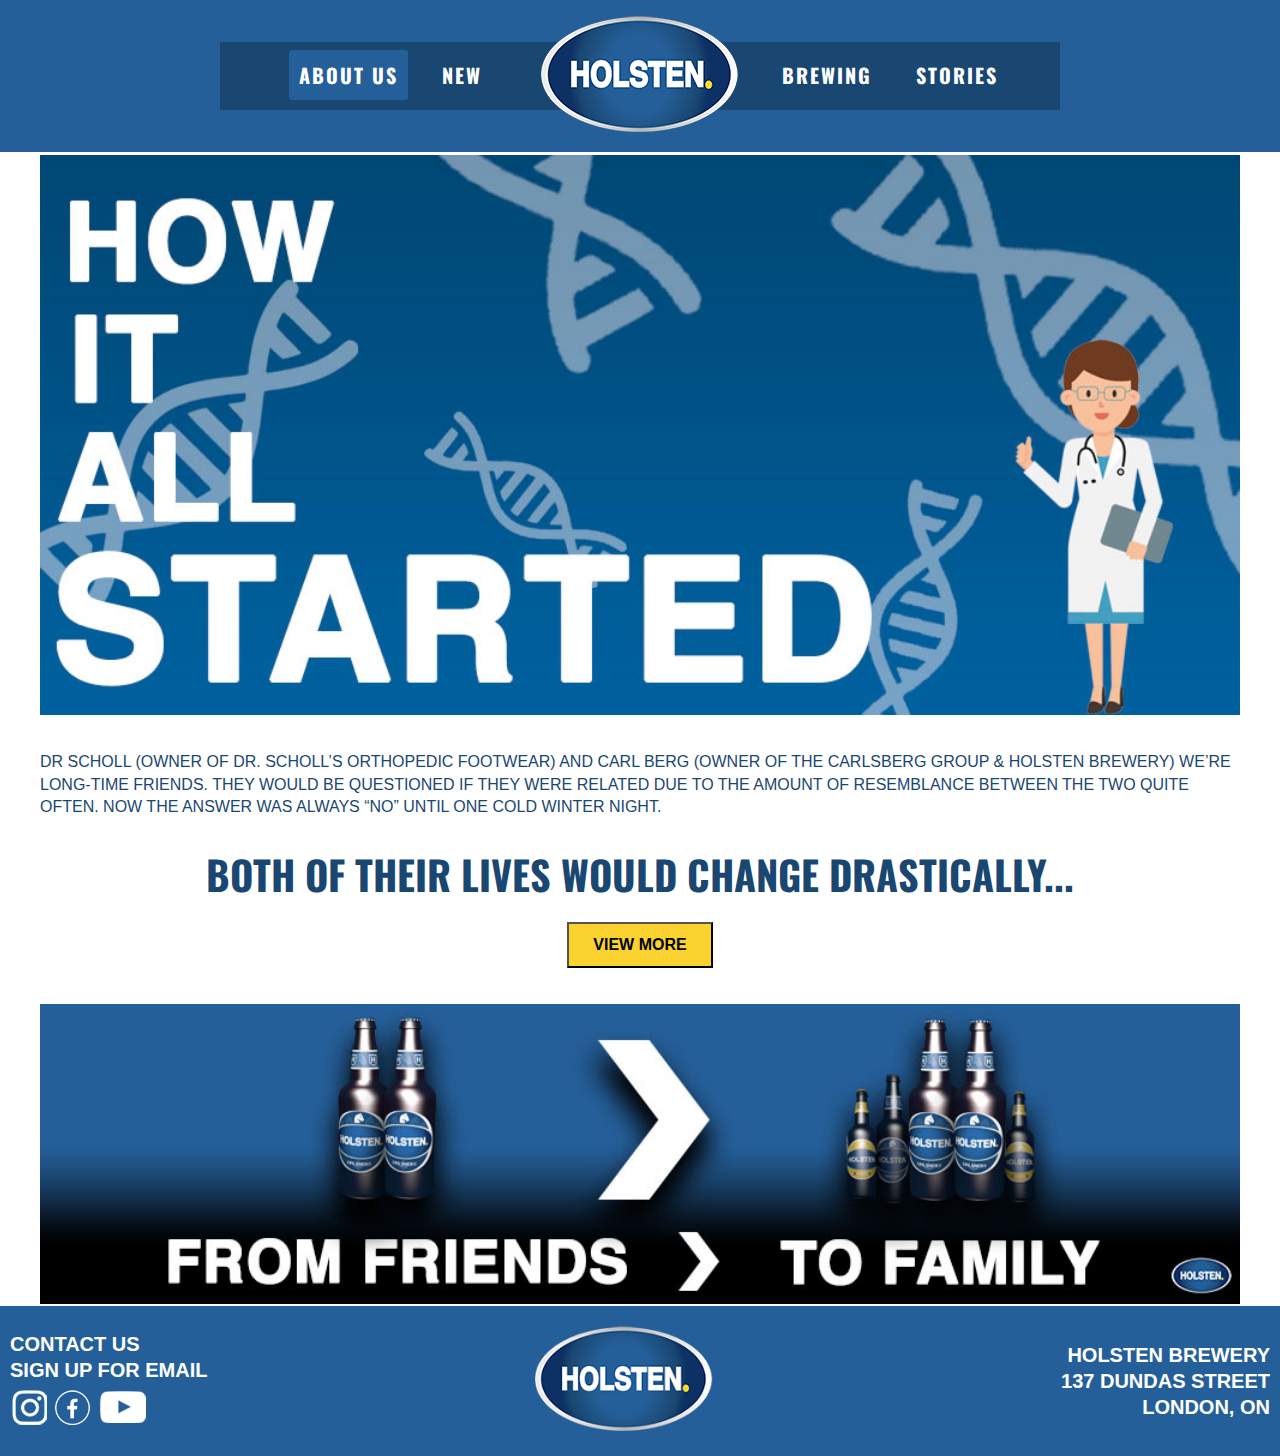
<file: about-us.html>
<!DOCTYPE html>
<html lang="en">
<head>
  <meta charset="UTF-8">
  <meta name="viewport" content="width=device-width, initial-scale=1.0">
  <meta http-equiv="X-UA-Compatible" content="ie=edge">
  <link rel="stylesheet" href="css/reset.css" type="text/css" media="screen">
  <link rel="stylesheet" href="css/main.css" type="text/css" media="screen">
  <title>Holsten - About Us</title>
  <link href="https://fonts.googleapis.com/css2?family=Oswald:wght@200;400;700&display=swap" rel="stylesheet">
</head>
<body>
<div class="container">
<h1 class="hidden">Holsten - About Us</h1>

    <div class="mainNav">
        <h2 class="hidden">Main Nav</h2>

        <div class="leftNav">
            <ul>
                <li><a class="active" href="#">ABOUT US</a></li>
                <li><a href="new-products.html">NEW</a></li>
            </ul>
        </div>

        <div class="logo">
            <a href="index.html"><img src="images/logo.png" alt="Holsten Logo"></a>
        </div>

        <div class="rightNav">
            <ul>
                <li><a href="brewing.html">BREWING</a></li>
                <li><a href="your-stories.html">STORIES</a></li>
            </ul>
        </div>
    </div> <!-- end of mainNav -->

    <section>
        <h3 class="hidden">Hamburger Menu</h3>
        <div class="burger-logo">
            <a href="index.html"><img id="burg-logo" src="images/logo.png" alt="Holsten Logo"></a>
        </div>

        <div id="menu-bar">
            <div id="menu" onclick="onClickMenu()">
                <div id="bar1" class="bar"></div>
                <div id="bar2" class="bar"></div>
                <div id="bar3" class="bar"></div>
            </div>
            <ul class="nav" id="nav">
                <li><a class="active2" href="about-us.html">About Us</a></li>
                <li><a href="new-products.html">New Products</a></li>
                <li><a href="brewing.html">Brewing</a></li>
                <li><a href="your-stories.html">Your Stories</a></li>
            </ul>
        </div>
        <div class="menu-bg" id="menu-bg"></div>

    </section>

    <section>
        <h2 class="hidden">About Us</h2>

        <div class="aboutUsContainer">

            <div class="aboutUsBanners">
                <img src="images/how-it-started.jpg" alt="How It Started">
            </div>

            <div class="aboutUsStory">
                <p>Dr Scholl (owner of Dr. Scholl’s Orthopedic Footwear) and Carl Berg (owner of the Carlsberg Group & Holsten Brewery) we’re long-time friends. They would be questioned if they were related due to the amount of resemblance between the two quite often. Now the answer was always “no” until one cold winter night.</p>
                    <br>
                    <br>
                <p id="hook">both of their lives would change drastically...</p>
            </div> <!-- end of aboutUsStory -->

            <div id="aboutUsStoryExtended">
                <br>
                <p>Dr Scholl was hanging out in his luxury condo in his hometown of London, Ontario when he received a phone call late at night. Now, as many know, no phone calls late at night are normally good news. That being said, Scholl was very hesitant to pick up the phone. Ten minutes go by, and Scholl’s wife claims she has never seen a bigger smile on his face ever, period.</p>
                <br>
                <div class="aboutUsImgContainer">
                    <div class="aboutUsPictures">
                        <img src="images/dr-scholl.jpg" alt="Picture of Dr Scholl">
                        <p class="picture-text">Dr Scholl - 1939</p>
                    </div>
                    <div class="aboutUsPictures">
                        <img src="images/carl-berg.jpg" alt="Picture of Carl Berg">
                        <p class="picture-text">Carl Berg - 1934</p>
                    </div>
                </div>
                <br>
                <p>Scholl instantly picked up his cell phone to call long-time friend, Carl Berg. His wife was still confused as to where all of his sudden excitement had come from. When Carl Berg picked up the phone, Scholl explained he had just received a call from the hospital stating that they were brothers. Both Scholl and Carl Berg grew up under the impression they were adopted, therefore, the news that they had found they’re biological brother was “the best day of my life” said Scholl in an interview shortly after major news outlets finding out.</p>
                <br>
                <br>
                <p>The two long-time friends turned into long-lost brothers. With their new found love for each other, and both of them owning and operating two of the largest companies in the world. They decided to do the impossible, combine the pre-existing branding of Dr Scholl’s and they great taste of the premium Dutch beer Holsten into one. Now that you know the backstory to the newly branded Holsten Brewery, it’s time to sit back, relax, and...</p>
                <br>
                <p id="finish">enjoy yourself one of the world’s most premium beers</p>
            </div> <!-- end of aboutUsStoryExtended -->

            <div>
                <div><button id="viewLess" onclick="ViewMore()" type="button" class="ViewMorebtn">VIEW MORE</button></div>
            </div>

            <div class="aboutUsBanners">
                <img src="images/slogan-ad.jpg" alt="Slogan Ad">
            </div>

         </div> <!-- end of aboutUsContainer -->

    </section>

    <section id="mainFooter">
    <h2 class="hidden">Footer</h2>
        <div id="left-footer">

            <div>
                <p><a href="contact.html">CONTACT US</a></p>
                <p>SIGN UP FOR EMAIL</p>
            </div>

            <div class="footer-image">
                <a href="#"><img src="images/instagram-footer.png" alt="Link To Instgram" id="ig" class="footer-image-space"></a>
                <a href="#"><img src="images/facebook-footer.png" alt="Link To Facebook" id="fb" class="footer-image-space"></a>
                <a href="#"><img src="images/youtube-footer.png" alt="Link To YouTube" id="yt" class="footer-image-space"></a>
            </div>

        </div>

        <div id="footer-logo">
            <img src="images/logo.png" alt="Holsten Logo">
        </div>

        <div id="right-footer">
            <p>HOLSTEN BREWERY</p>
            <p>137 DUNDAS STREET</p>
            <p>LONDON, ON</p>
        </div>

    </section> <!-- end of mainFooter -->


</div> <!-- end of container -->
<script type="text/javascript" src="js/main.js"></script>
</body>
</html>
</file>
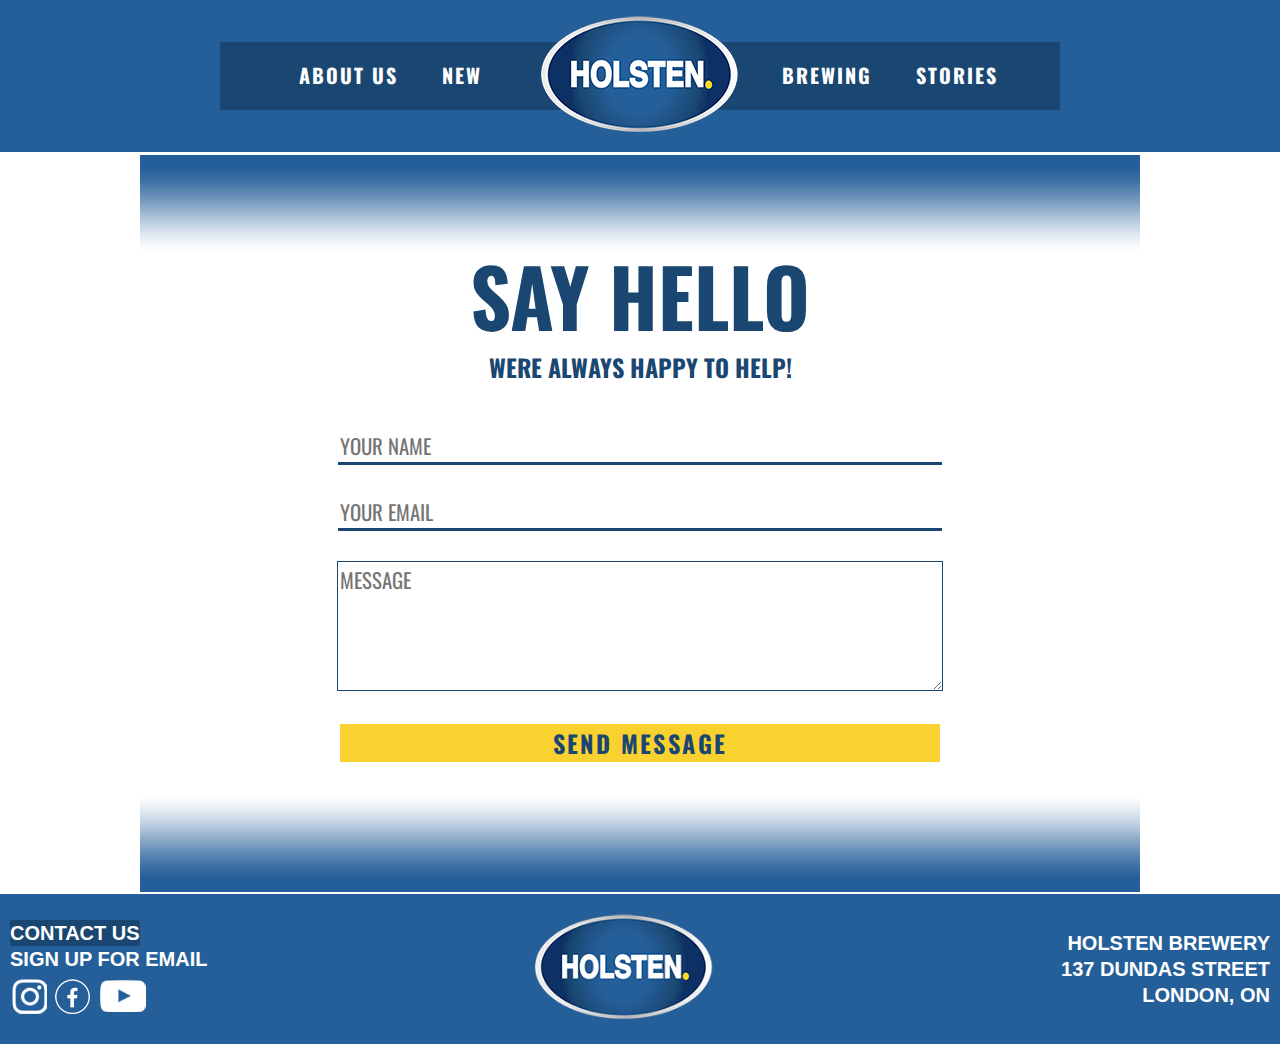
<file: contact.html>
<!DOCTYPE html>
<html lang="en">
<head>
  <meta charset="UTF-8">
  <meta name="viewport" content="width=device-width, initial-scale=1.0">
  <meta http-equiv="X-UA-Compatible" content="ie=edge">
  <link rel="stylesheet" href="css/reset.css" type="text/css" media="screen">
  <link rel="stylesheet" href="css/main.css" type="text/css" media="screen">
  <title>Holsten - Contact</title>
  <link href="https://fonts.googleapis.com/css2?family=Oswald:wght@200;400;700&display=swap" rel="stylesheet">
</head>
<body>
<div class="container">
<h1 class="hidden">Holsten - Contact</h1>

    <div class="mainNav">
        <h2 class="hidden">Main Nav</h2>

        <div class="leftNav">
            <ul>
                <li><a href="about-us.html">ABOUT US</a></li>
                <li><a href="new-products.html">NEW</a></li>
            </ul>
        </div>

        <div class="logo">
            <a href="index.html"><img src="images/logo.png" alt="Holsten Logo"></a>
        </div>

        <div class="rightNav">
            <ul>
                <li><a href="brewing.html">BREWING</a></li>
                <li><a href="your-stories.html">STORIES</a></li>
            </ul>
        </div>
    </div> <!-- end of mainNav -->

    <div class="burger-logo">
        <a href="#"><img id="burg-logo" src="images/logo.png" alt="Holsten Logo"></a>
    </div>

    <section>
    <h2 class="hidden">Hamburger Menu</h2>

        <div id="menu-bar">
            <div id="menu" onclick="onClickMenu()">
                <div id="bar1" class="bar"></div>
                <div id="bar2" class="bar"></div>
                <div id="bar3" class="bar"></div>
            </div>
            <ul class="nav" id="nav">
                <li><a href="about-us.html">About Us</a></li>
                <li><a href="new-products.html">New Products</a></li>
                <li><a href="brewing.html">BREWING</a></li>
                <li><a href="your-stories.html">Your Stories</a></li>
            </ul>
        </div>
        <div class="menu-bg" id="menu-bg"></div> <!-- end of menu-bar -->

    </section>

    <div class="contactContainer">

    <div class="contact-banner">
        <img src="images/contact-top.png" alt="Contact Banner">
    </div>

        <section class="widthContainer">
            <h2 class="hidden">Contact Us</h2>
            <p class="contactHeader">SAY HELLO</p>
            <p id="contactSubheader">Were always happy to help!</p>

            <div class="contact-form">

                <form method="post" id="contact-form">

                    <input type="text" name="name" class="form-control" placeholder="Your Name" required><br>
                    <input type="email" name="email" class="form-control" placeholder="Your Email" required><br>

                    <textarea name="message" class="form-control message" rows="4" placeholder="Message" required></textarea>

                    <input type="submit" class="form-control submit" value="SEND MESSAGE">
                    </form>

            </div>

        </section> <!-- end of widthContainer -->

        <div class="contact-banner">
            <img src="images/contact-bottom.png" alt="Contact Banner">
        </div>

    </div> <!-- end of contactContainer -->

    <section id="mainFooter">
    <h2 class="hidden">Footer</h2>
        <div id="left-footer">

            <div>
                <p><a class="active2" href="contact.html">CONTACT US</a></p>
                <p>SIGN UP FOR EMAIL</p>
            </div>

            <div class="footer-image">
                <a href="#"><img src="images/instagram-footer.png" alt="Link To Instgram" id="ig" class="footer-image-space"></a>
                <a href="#"><img src="images/facebook-footer.png" alt="Link To Facebook" id="fb" class="footer-image-space"></a>
                <a href="#"><img src="images/youtube-footer.png" alt="Link To YouTube" id="yt" class="footer-image-space"></a>
            </div>

        </div>

        <div id="footer-logo">
            <img src="images/logo.png" alt="Holsten Logo">
        </div>

        <div id="right-footer">
            <p>HOLSTEN BREWERY</p>
            <p>137 DUNDAS STREET</p>
            <p>LONDON, ON</p>
        </div>

    </section> <!-- end of mainFooter -->


</div> <!-- end of container -->
<script type="text/javascript" src="js/main.js"></script>
</body>
</html>
</file>
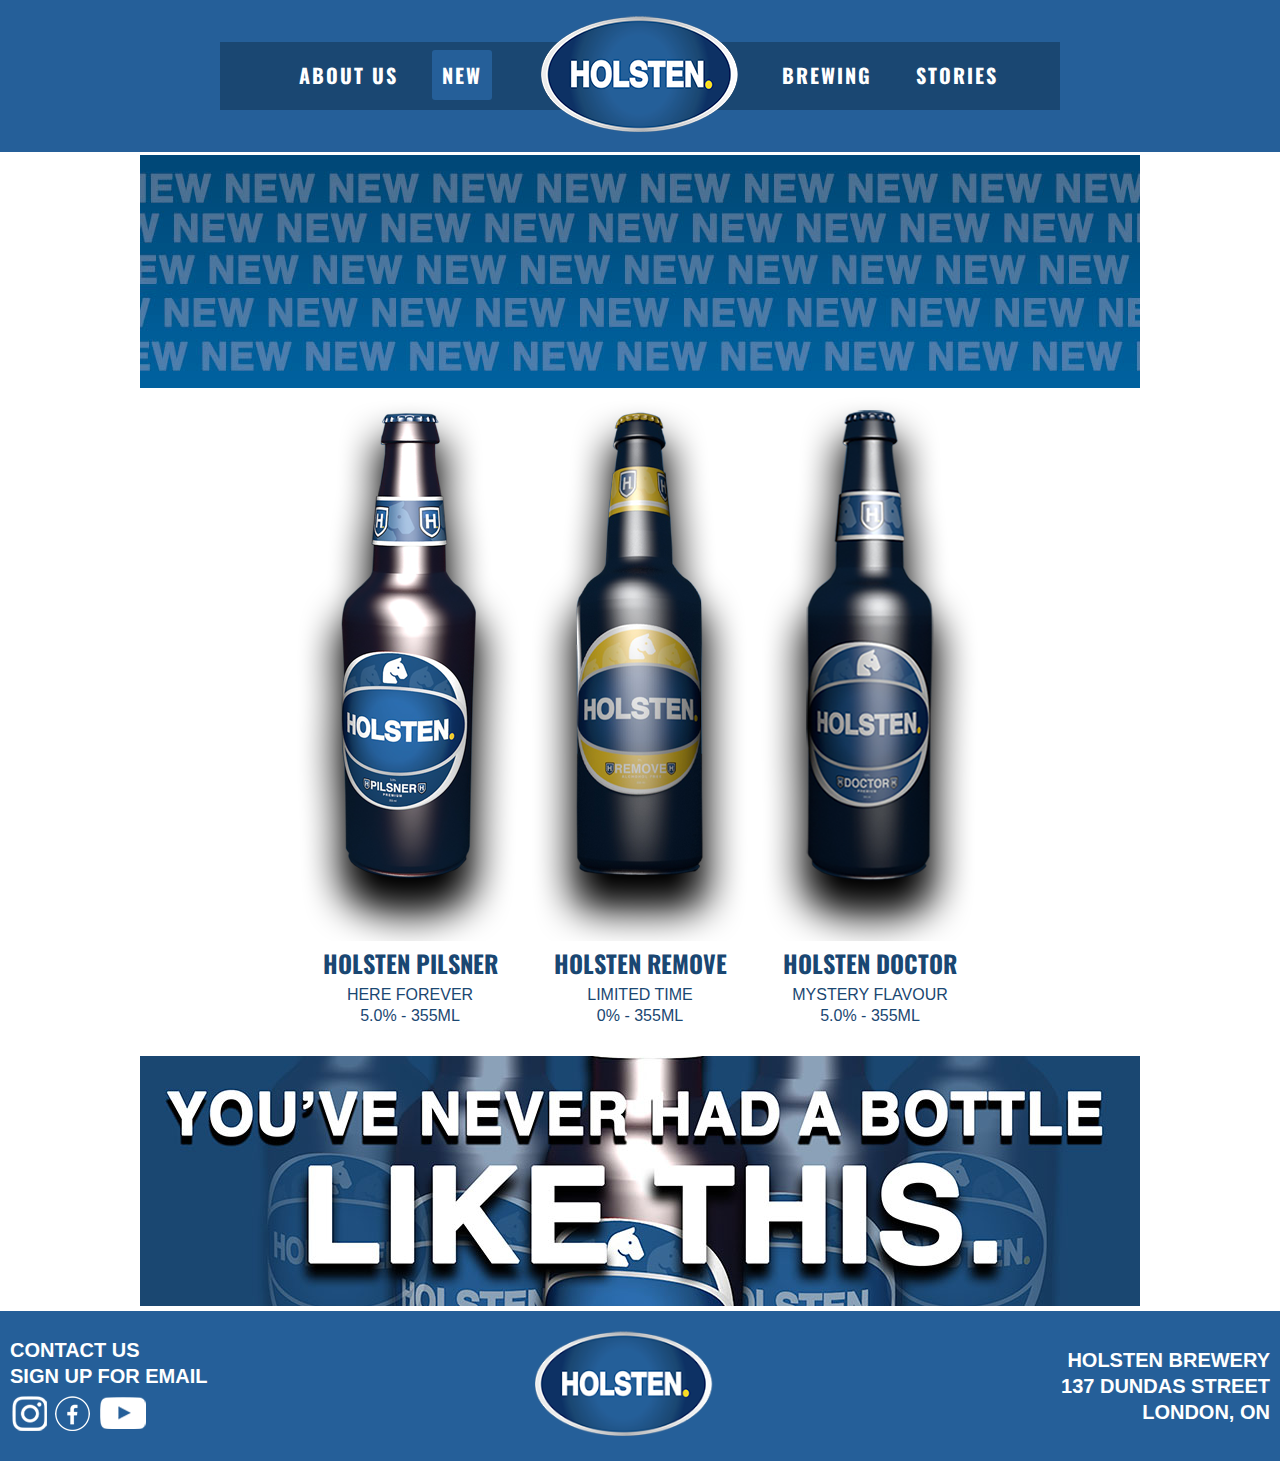
<file: new-products.html>
<!DOCTYPE html>
<html lang="en">
<head>
  <meta charset="UTF-8">
  <meta name="viewport" content="width=device-width, initial-scale=1.0">
  <meta http-equiv="X-UA-Compatible" content="ie=edge">
  <link rel="stylesheet" href="css/reset.css" type="text/css" media="screen">
  <link rel="stylesheet" href="css/main.css" type="text/css" media="screen">
  <title>Holsten - New Products</title>
  <link href="https://fonts.googleapis.com/css2?family=Oswald:wght@200;400;700&display=swap" rel="stylesheet">
</head>
<body>
<div class="container">
<h1 class="hidden">Holsten - New Products</h1>

    <div class="mainNav">
        <h2 class="hidden">Main Nav</h2>

        <div class="leftNav">
            <ul>
                <li><a href="about-us.html">ABOUT US</a></li>
                <li><a class="active" href="#">NEW</a></li>
            </ul>
        </div>

        <div class="logo">
            <a href="index.html"><img src="images/logo.png" alt="Holsten Logo"></a>
        </div>

        <div class="rightNav">
            <ul>
                <li><a href="brewing.html">BREWING</a></li>
                <li><a href="your-stories.html">STORIES</a></li>
            </ul>
        </div>
    </div> <!-- end of mainNav -->

    <section>
    <h2 class="hidden">Hamburger Menu</h2>

        <div class="burger-logo">
            <a href="index.html"><img id="burg-logo" src="images/logo.png" alt="Holsten Logo"></a>
        </div>

        <div id="menu-bar">
            <div id="menu" onclick="onClickMenu()">
                <div id="bar1" class="bar"></div>
                <div id="bar2" class="bar"></div>
                <div id="bar3" class="bar"></div>
            </div>
            <ul class="nav" id="nav">
                <li><a href="about-us.html">About Us</a></li>
                <li><a class="active2" href="new-products.html">New Products</a></li>
                <li><a href="brewing.html">How It's Made</a></li>
                <li><a href="your-stories.html">Your Stories</a></li>
            </ul>
        </div>
        <div class="menu-bg" id="menu-bg"></div> <!-- end of burger menu -->

    </section>

    <div class="newProductsContainer">
        <div class="new-new">
            <img src="images/new-new.jpg" alt="New Products">
        </div>

        <section class="products">
            <h2 class="hidden">New Products</h2>
            <div class="random">
                <div>
                    <div id="pilsner"></div>
                    <p class="product-title">Holsten Pilsner</p>
                    <p>Here Forever</p>
                    <p>5.0% - 355ml</p>
                </div>

                <div>
                    <div id="remove"></div>
                    <p class="product-title">Holsten Remove</p>
                    <p>Limited Time</p>
                    <p>0% - 355ml</p>
                </div>

                <div>
                    <div id="doctor"></div>
                    <p class="product-title">Holsten Doctor</p>
                    <p>Mystery Flavour</p>
                    <p>5.0% - 355ml</p>
                </div>

            </div>
        </section>

        <div class="new-new">
            <img id="bottle-ad-space" src="images/bottle-like-this.jpg" alt="Bottle Advertisement">
        </div>
    </div>

    <section id="mainFooter">
    <h2 class="hidden">Footer</h2>
        <div id="left-footer">

            <div>
                <p><a href="contact.html">CONTACT US</a></p>
                <p>SIGN UP FOR EMAIL</p>
            </div>

            <div class="footer-image">
                <a href="#"><img src="images/instagram-footer.png" alt="Link To Instgram" id="ig" class="footer-image-space"></a>
                <a href="#"><img src="images/facebook-footer.png" alt="Link To Facebook" id="fb" class="footer-image-space"></a>
                <a href="#"><img src="images/youtube-footer.png" alt="Link To YouTube" id="yt" class="footer-image-space"></a>
            </div>

        </div>

        <div id="footer-logo">
            <img src="images/logo.png" alt="Holsten Logo">
        </div>

        <div id="right-footer">
            <p>HOLSTEN BREWERY</p>
            <p>137 DUNDAS STREET</p>
            <p>LONDON, ON</p>
        </div>

    </section> <!-- end of mainFooter -->


</div> <!-- end of container -->
<script type="text/javascript" src="js/main.js"></script>
</body>
</html>
</file>
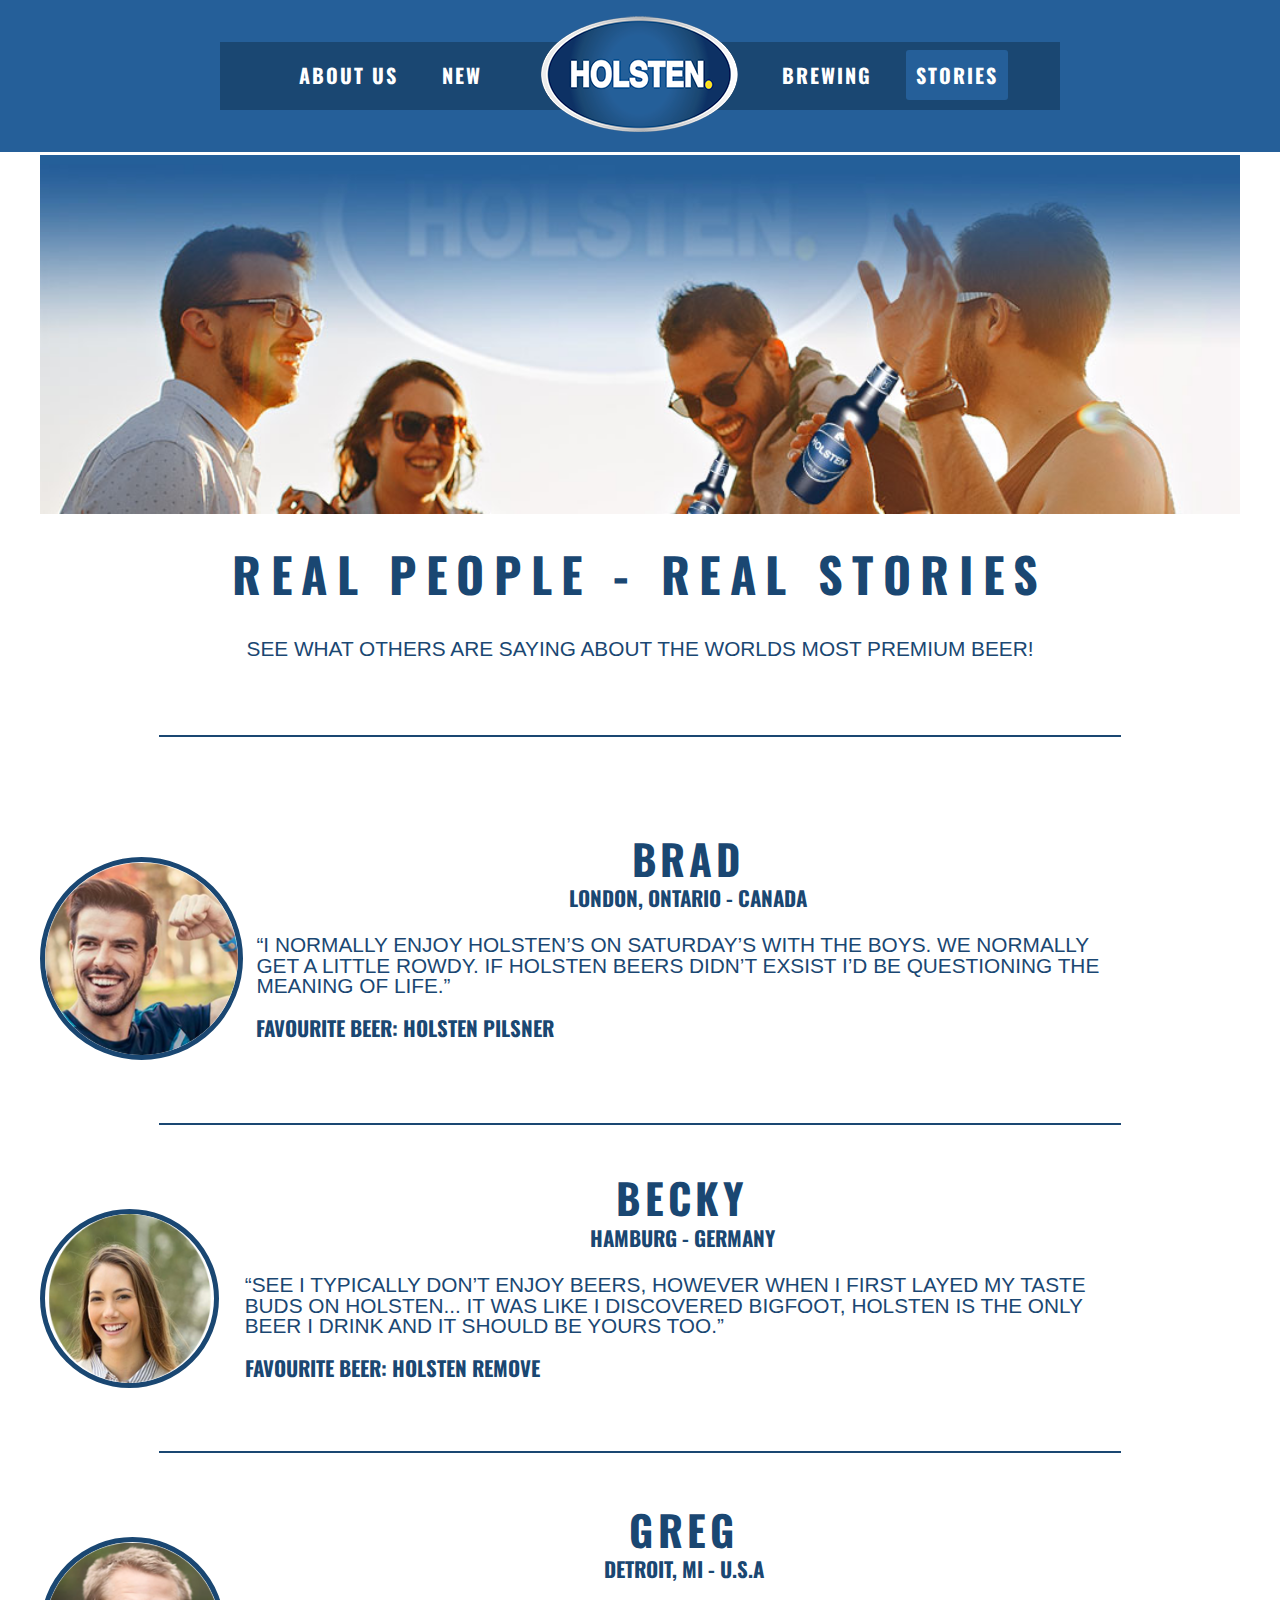
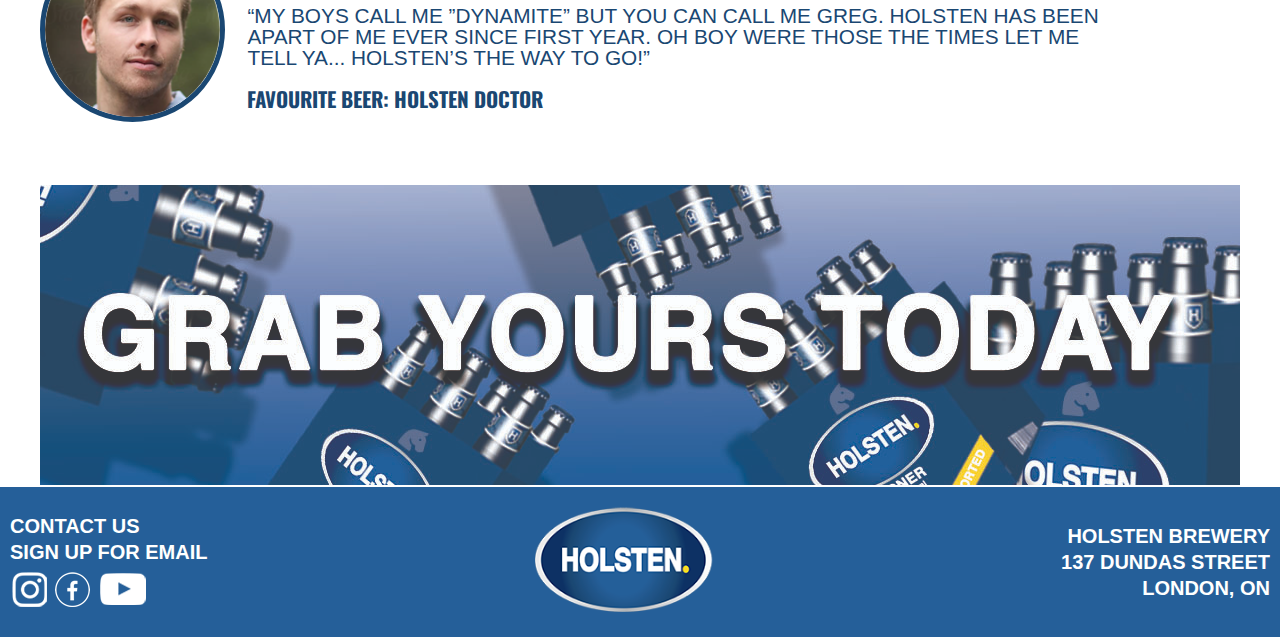
<file: your-stories.html>
<!DOCTYPE html>
<html lang="en">
<head>
  <meta charset="UTF-8">
  <meta name="viewport" content="width=device-width, initial-scale=1.0">
  <meta http-equiv="X-UA-Compatible" content="ie=edge">
  <link rel="stylesheet" href="css/reset.css" type="text/css" media="screen">
  <link rel="stylesheet" href="css/main.css" type="text/css" media="screen">
  <title>Holsten - Stories</title>
  <link href="https://fonts.googleapis.com/css2?family=Oswald:wght@200;400;700&display=swap" rel="stylesheet">
</head>
<body>
<div class="container">
<h1 class="hidden">Holsten - Stories</h1>

    <div class="mainNav">
        <h2 class="hidden">Main Nav</h2>

        <div class="leftNav">
            <ul>
                <li><a href="about-us.html">ABOUT US</a></li>
                <li><a href="new-products.html">NEW</a></li>
            </ul>
        </div>

        <div class="logo">
            <a href="index.html"><img src="images/logo.png" alt="Holsten Logo"></a>
        </div>

        <div class="rightNav">
            <ul>
                <li><a href="brewing.html">BREWING</a></li>
                <li><a class="active" href="your-stories.html">STORIES</a></li>
            </ul>
        </div>
    </div> <!-- end of mainNav -->

    <section>
    <h2 class="hidden">Hamburger Menu</h2>

        <div class="burger-logo">
            <a href="#"><img id="burg-logo" src="images/logo.png" alt="Holsten Logo"></a>
        </div>

        <div id="menu-bar">
            <div id="menu" onclick="onClickMenu()">
                <div id="bar1" class="bar"></div>
                <div id="bar2" class="bar"></div>
                <div id="bar3" class="bar"></div>
            </div>
            <ul class="nav" id="nav">
                <li><a href="about-us.html">About Us</a></li>
                <li><a href="new-products.html">New Products</a></li>
                <li><a href="brewing.html">BREWING</a></li>
                <li><a class="active2" href="your-stories.html">Your Stories</a></li>
            </ul>
        </div>
        <div class="menu-bg" id="menu-bg"></div>

    </section>

    <section>
    <h2 class="hidden">Testimonials</h2>

        <div class="storiesContainer">

            <div class="friendsBanners">
                <img src="images/friends-banner.jpg" alt="Friends enjoying Holsten">
            </div>

            <div>
                <p class="storiesTitle">Real people - real stories</p>
                <p class="storiesSubtitle">See what others are saying about the worlds most premium beer!</p>
            </div>

            <hr class="storiesHR" id="topHR">

            <section>
            <h2 class="hidden">Brad</h2>

                <div class="testimonials">
                    <div>
                        <img src="images/brad.png" alt="Picture of Brad">
                    </div>
                    <div class="testimonial-text">
                        <div class="testimonial-text-title">
                            <p class="testimonial-name">Brad</p>
                            <p>London, Ontario - Canada</p>
                        </div>
                        <div>
                            <p>“I normally enjoy Holsten’s on Saturday’s with the boys. We normally get a little rowdy. If Holsten Beers didn’t exsist I’d be questioning the meaning of life.”</p>
                            <br>
                            <p class="fav-beer">Favourite Beer: Holsten Pilsner</p>
                        </div>
                    </div>
                </div>

            </section>  <!-- end of Brad -->

            <hr class="storiesHR">

            <section>
            <h2 class="hidden">Becky</h2>    

                <div class="testimonials">
                    <div>
                        <img src="images/becky.png" alt="Picture of Beckys">
                    </div>
                    <div class="testimonial-text">
                        <div class="testimonial-text-title">
                            <p class="testimonial-name">Becky</p>
                            <p>Hamburg - Germany</p>
                        </div>
                        <div>
                            <p>“See I typically don’t enjoy beers, however when I first layed my taste buds on Holsten... It was like I discovered BigFoot, Holsten is the only beer I drink and it should be yours too.”</p>
                            <br>
                            <p class="fav-beer">Favourite Beer: Holsten Remove</p>
                        </div>
                    </div>
                </div>

            </section>

            <hr class="storiesHR">

            <section>
            <h2 class="hidden">Greg</h2>

                <div class="testimonials">
                    <div>
                        <img src="images/greg.png" alt="Picture of Greg">
                    </div>
                    <div class="testimonial-text">
                        <div class="testimonial-text-title">
                            <p class="testimonial-name">Greg</p>
                            <p>Detroit, MI - U.S.A</p>
                        </div>
                        <div>
                            <p>“My boys call me ”Dynamite” but you can call me Greg. Holsten has been apart of me ever since first year. Oh boy were those the times let me tell ya... Holsten’s the way to go!”</p>
                            <br>
                            <p class="fav-beer">Favourite Beer: Holsten Doctor</p>
                        </div>
                    </div>
                </div>

            </section>

            <div class="friendsBanners">
                <img src="images/grab-yours.jpg" id="grabYours" alt="Grab Your Beers Today Graphic">
            </div>

        </div> <!-- end of storiesContainer -->

    </section>

    <section id="mainFooter">
    <h2 class="hidden">Footer</h2>
        <div id="left-footer">

            <div>
                <p><a href="contact.html">CONTACT US</a></p>
                <p>SIGN UP FOR EMAIL</p>
            </div>

            <div class="footer-image">
                <a href="#"><img src="images/instagram-footer.png" alt="Link To Instgram" id="ig" class="footer-image-space"></a>
                <a href="#"><img src="images/facebook-footer.png" alt="Link To Facebook" id="fb" class="footer-image-space"></a>
                <a href="#"><img src="images/youtube-footer.png" alt="Link To YouTube" id="yt" class="footer-image-space"></a>
            </div>

        </div>

        <div id="footer-logo">
            <img src="images/logo.png" alt="Holsten Logo">
        </div>

        <div id="right-footer">
            <p>HOLSTEN BREWERY</p>
            <p>137 DUNDAS STREET</p>
            <p>LONDON, ON</p>
        </div>

    </section> <!-- end of mainFooter -->


</div> <!-- end of container -->
<script type="text/javascript" src="js/main.js"></script>
</body>
</html>
</file>
<file: css/main.css>
@charset "UTF-8";
/* CSS Document*/

.container {
    width: 100%;
    margin: 0 auto;
    display: flex;
    flex-wrap: wrap;
    justify-content: center;
    background-color: #fff;
    flex-direction: column;
}

.hidden {
    display: none;
}

/* Header Elements Start */


.mainNav {
    margin: 0 auto;
    display: flex;
    flex-wrap: wrap;
    flex-direction: row;
    align-items: center;
    background-color: #255f99;
    width: 100%;
    justify-content: center;
    margin-bottom: 3px;
}

.logo {
    display: flex;
    width: 200px;
    height: 152px;
    justify-content: center;
    align-items: center;
    z-index: 10;
}

.logo:hover {
    cursor: pointer;
    opacity: 60%;
}

.leftNav {
    display: flex;
    width: 360px;
    height: 68.17px;
    background-color: #1a4772;
    justify-content: center;
    align-items: center;
    margin-right: -40px;
}

.rightNav {
    display: flex;
    width: 360px;
    height: 68.17px;
    background-color: #1a4772;
    justify-content: center;
    align-items: center;
    margin-left: -40px;
}

.active {
    background-color: #255f99;
    border-radius: 3px;
}

.mainNav ul li a {
    color: white;
    font-family: 'Oswald', sans-serif;
    font-weight: 700;
    letter-spacing: .1em;
    font-size: 20px;
    text-decoration: none;
    padding: 10px;
}

.mainNav ul li a:hover {
    background-color: #255f99;
    border-radius: 3px;
}

.rightNav ul li {
    display: inline-block;
    margin-left: 20px;
}

.leftNav ul li {
    display: inline-block;
    margin-right: 20px;
}

/* Hamburger Menu Start */

.burger-logo {
    display: none;
}

#burg-logo {
    width: 70%;
}

#burg-logo:hover {
    cursor: pointer;
    opacity: 60%;
}

#menu{
	width: 35px;
	height: 30px;
	margin: 47px 0 20px 20px;
	cursor: pointer;
}
.bar{
	height: 5px;
	width: 100%;
	background-color: #fff;
	display: block;
	border-radius: 5px;
	transition: 0.3s ease;
}
#bar1{
	transform: translateY(-4px);
}
#bar3{
	transform: translateY(4px);
}
.nav li a{
	color: #fff;
    font-family: 'Oswald', sans-serif;
    font-weight: bold;
    text-transform: uppercase;
	text-decoration: none;
    padding: 7px 13px;
}
.nav li a:hover{
	font-weight: bold;
    color: #fff;
    background-color: #1a4772;
    border-radius: 3px;
}
.nav li{
	list-style: none;
	padding: 16px 0;
}
.nav{
	padding: 0;
	margin: 0 20px;
	transition: 0.3s ease;
	display: none;
}
.menu-bg, #menu-bar{
	top: 0;
	left: 0;
	position: absolute;
}
.menu-bg{
	z-index: 5;
	width: 0;
	height: 0;
	margin: 30px 0 20px 20px;
	background: #255f99;
	border-radius: 50%;
	transition: 0.3s ease;
}
#menu-bar{
	z-index: 2;
    display: none;
}
.change-bg{
	width: 550px;
	height: 540px;
	transform: translate(-60%,-30%);
}
.change .bar{
	background-color: white;
}
.change #bar1{
	transform: translateY(4px) rotateZ(-45deg);
}
.change #bar3{
	transform: translateY(-6px) rotate(45deg);
}
.change #bar2{
	opacity: 0;
}
.change{
	display: block;
}

.active2 {
    background-color: #1a4772;
    border-radius: 3px;
}

/* Header Elements Close */

/* Footer Elements Start */

#mainFooter {
    width: 100%;
    height: 150px;
    background-color: #255f99;
    margin-top: 2px;
    display: flex;
    align-items: center;
    align-content: center;
    text-align: left;
    justify-content: space-between;
}

#mainFooter p {
    font-family: Helvetica, sans-serif;
    font-size: 20px;
    font-weight: bold;
    line-height: 1.3em;
    text-decoration: none;
}

#mainFooter p a {
    text-decoration: none;
    color: white;
}

#mainFooter p a:hover {
    text-shadow: 5px 5px 5px #666;
    cursor: pointer;
    opacity: 60%;
}

#left-footer p {
    display: flex;
    justify-content: flex-start;
    margin-left: 10px;
    color: white;
}

.footer-image {
    margin-left: 10px;
    margin-top: 5px;
}

.footer-image-space {
    padding: 2px;
}

.footer-image-space:hover {
    box-shadow: 5px 5px 5px #666;
    cursor: pointer;
    opacity: 60%;
}

#ig {
    width: 35px;
    height: 35px;
}

#fb {
    width: 35px;
    height: 35px;
}

#yt {
    width: 50px;
    height: 35px;
}

#right-footer {
    display: flex;
    justify-content: flex-start;
    display: inline-block;
    margin-right: 10px;
    text-align: right;
}

#right-footer p {
    color: white;
}

#footer-logo img {
    width: 90%;
    text-align: center;
}

#footer-logo img:hover {
    opacity: 60%;
    cursor: pointer;
}
/* Footer Elements Close */

/* Index Page Elements Start  */

.index-ad {
    display: flex;
    flex-direction: row;
    margin: 0 auto;
    width: 100%;
    max-width: 1200px;
    margin-bottom: .2%;
}

.index-ad video {
    width: 100%;
    z-index: 1;
}

.about-us {
    width: 100%;
    max-width: 1200px;
    margin: 0 auto;
}

.about-us img {
    width: 100%;
    z-index: 1;
}

.about-us img:hover {
    opacity: 90%;
    cursor: pointer;
}

.new-products {
    position: relative;
    width: 100%;
    max-width: 1200px;
    margin: 0 auto;
}

.new-products img {
    width: 100%;
    z-index: 2;
}

.new-products img:hover {
    opacity: 90%;
    cursor: pointer;
}

.how-its-made {
    position: relative;
    width: 100%;
    max-width: 1200px;
    margin: 0 auto;
}

.how-its-made img {
    width: 100%;
    z-index: 3;
}

.how-its-made img:hover {
    opacity: 90%;
    cursor: pointer;
}

.your-stories {
    position: relative;
    width: 100%;
    max-width: 1200px;
    margin: 0 auto;
}


.your-stories img {
    width: 100%;
    z-index: 4;
}

.your-stories img:hover {
    opacity: 90%;
    cursor: pointer;
}


/* End of Index Page Elements */

/* Start of New Products Elements */

.newProductsContainer {
    max-width: 1200px;
    margin: 0 auto;
}

.new-new {
    position: relative;
    width: 100%;
    margin: 0 auto;
}

.new-new img {
    width: 100%;
    z-index: 1;
}

.products {
    display: flex;
    flex-direction: column;
    margin: 0 auto;
    align-items: center;
    justify-content: center;
    width: 100%;
}

.random {
    display: flex;
    flex-direction: row;
    font-family: Helvetica, sans-serif;
    margin: 0 auto;
    line-height: 1.3em;
    color: #1a4772;
    text-transform: uppercase;
    text-align: center;
}

.random img {
    width: 100%;
    z-index: 1;
}

.product-title {
    font-weight: bold;
    margin-top: 5%;
    margin-bottom: 5%;
    font-size: 1.5em;
    font-family: 'Oswald', sans-serif;
    text-transform: uppercase;
}

.products div {
    flex-wrap: wrap;
    margin: 0 auto;
}

#bottle-ad-space {
    margin-top: 3%;
}

#doctor {
    display: flex;
    flex-wrap: wrap;
    background-image: url('../images/holsten-doctor.png');
    background-position: center;
    background-repeat: no-repeat;
    height: 550px;
    width: 230px;
}

#doctor:hover {
    background-image: url('../images/holsten-doctor.gif');
}

#pilsner {
    display: flex;
    flex-wrap: wrap;
    background-image: url('../images/holsten-pilsner.png');
    background-position: center;
    background-repeat: no-repeat;
    height: 550px;
    width: 230px;
}

#pilsner:hover {
    background-image: url('../images/holsten-pilsner.gif');
}

#remove {
    display: flex;
    flex-wrap: wrap;
    background-image: url('../images/holsten-remove.png');
    background-position: center;
    background-repeat: no-repeat;
    height: 550px;
    width: 230px;
}

#remove:hover {
    background-image: url('../images/holsten-remove.gif');
}

/* End of New Products Elements */

/* Start of About Us Elements */

.aboutUsContainer {
    max-width: 1200px;
    margin: 0 auto;
}

.aboutUsBanners {
    display: flex;
    flex-direction: row;
    margin: 0 auto;
}

.aboutUsBanners img {
    width: 100%;
    z-index: 1;
}

.aboutUsStory {
    margin-top: 3%;
    text-transform: uppercase;
    font-family: Helvetica, sans-serif;
    color: #1a4772;
    line-height: 1.4em;
}

#aboutUsStoryExtended {
    display: none;
    text-transform: uppercase;
    font-family: Helvetica, sans-serif;
    color: #1a4772;
    line-height: 1.4em;
}

#aboutUsStoryExtended img {
    display: flex;
    text-align: center;
    margin: 0 auto;
    justify-content: center;
    border: 5px solid #fad22f;
    border-radius: 4px;
    max-width: 500px;
    height: auto;
    filter: grayscale(100%);
}

.ViewMorebtn {
    display: flex;
    margin: 0 auto;
    background-color: #fad22f;
    padding: 1% 2% 1% 2%;
    text-align: center;
    font-size: 100%;
    font-weight: bold;
    margin-top: 3%;
    margin-bottom: 3%;
}

.ViewMorebtn:hover {
    cursor: pointer;
    opacity: 70%;
}

#hook {
    text-align: center;
    font-size: 2.5em;
    font-weight: bold;
    margin-bottom: 2%;
    font-family: 'Oswald', sans-serif;
}

.picture-text {
    text-align: center;
    font-size: 1em;
    font-weight: bold;
    margin: 1%;
}

.aboutUsImgContainer {
    display: flex;
    flex-direction: row;
    margin: 0 auto;
    align-items: center;
    justify-content: center;
    width: 100%;
}

.aboutUsPictures {
    margin-left: 3%;
    margin-right: 3%;
}

.aboutUsPictures img {
    width: 100%;
    z-index: 1;
}

#finish {
    text-align: center;
    font-size: 2em;
    line-height: 1.3em;
    font-weight: bold;
    margin-bottom: 2%;
    font-family: 'Oswald', sans-serif;
}

/* End of About Us Elements */

/* Start Of Brewing Elements */

.brewingContainer {
    max-width: 1200px;
    margin: 0 auto;
}

.brewingBanners {
    display: flex;
    flex-direction: row;
    margin: 0 auto;
}

.brewingBanners img {
    width: 100%;
    z-index: 1;
}

.brewingBanners video {
    width: 100%;
    z-index: 1;
}

.craftingPerfection {
    margin-top: 3%;
    text-transform: uppercase;
    font-family: Helvetica, sans-serif;
    color: #1a4772;
    line-height: 1.4em;
    text-align: center;
}

.craftingPerfection p {
    margin-left: 15%;
    margin-right: 15%;
}

.brewingTitle {
    margin-bottom: 2%;
    font-weight: bold;
    font-size: 2em;
    letter-spacing: .2em;
    font-family: 'Oswald', sans-serif;
    color: #1a4772;
    text-align: center;
    text-transform: uppercase;
}

.brewingHR {
    color: #1a4772;
    width: 70%;
    margin-top: 4%;
    margin-bottom: 4%;
    border: 1px solid #1a4772;
}

#craftingFinish {
    font-weight: bold;
    font-size: 1.3em;
    font-family: 'Oswald', sans-serif;
}

.caption {
    position: absolute;
    top: 50%;
    left: 50%;
    transform: translate( -50%, -50% );
    text-align: center;
    color: white;
    font-weight: bold;
}

.process {
    display: flex;
    width: 100%;
    flex-wrap: wrap;
    justify-content: center;
}

.imageContainer {
    position: relative;
    width: 25%;
    margin-top: 3%;
    margin-left: 5%;
    margin-right: 5%;
    margin-bottom: 3%;
    border: 8px solid #1a4772;
}

.processImage {
    display: inline;
    width: 100%;
    height: auto;
}

.overlay {
    position: absolute;
    bottom: 0;
    left: 0;
    right: 0;
    background-color: #1a4772;
    overflow: hidden;
    width: 100%;
    height: 0;
    transition: .5s ease;
}

.imageContainer:hover .overlay {
  height: 100%;
}

.text {
  white-space: nowrap;
  color: white;
  font-size: 20px;
  position: absolute;
  overflow: hidden;
  top: 50%;
  left: 50%;
  transform: translate(-50%, -50%);
  -ms-transform: translate(-50%, -50%);
  font-family: 'Oswald', sans-serif;
  text-align: center;
}

.text-title {
    font-family: 'Oswald', sans-serif;
    font-size: 1.5em;
    font-weight: bold;
    letter-spacing: .1em;
    text-transform: uppercase;
}

.text-subtitle {
    font-family: 'Oswald', sans-serif;
    font-size: .9em;
    margin-top: 3%;
}


/* End of Brewing Elements */

/* Start of your-stories Elements */

.storiesContainer {
    max-width: 1200px;
    margin: 0 auto;
}

.friendsBanners {
    display: flex;
    flex-direction: row;
    margin: 0 auto;
}

.friendsBanners img {
    width: 100%;
    z-index: 1;
}

.testimonials {
    display: flex;
    flex-direction: row;
    margin-top: 3%;
    align-items: center;
}

.testimonials img {
    width: 200%;
    height: auto;
    border: 5px solid #1a4772;
    border-radius: 150px;
    margin-right: 15%;
}

.testimonial-text {
    display: flex;
    flex-direction: column;
    text-transform: uppercase;
    font-family: Helvetica, sans-serif;
    color: #1a4772;
    margin-left: 10%;
    margin-right: 10%;
    font-size: 1.3em;
}

.testimonial-text-title {
    font-family: 'Oswald', sans-serif;
    font-weight: bold;
    color: #1a4772;
    text-align: center;
    text-transform: uppercase;
    margin-top: -5%;
    margin-bottom: 3%;
}

.testimonial-name {
    font-size: 2em;
    letter-spacing: .1em;
    margin-bottom: 1%;
}

.storiesHR {
    border: 1px solid #1a4772;
    width: 80%;
    margin-top: 5%;
    margin-bottom: 7%;
}

.storiesTitle {
    margin-bottom: 2%;
    font-weight: bold;
    font-size: 3em;
    letter-spacing: .2em;
    font-family: 'Oswald', sans-serif;
    color: #1a4772;
    text-align: center;
    text-transform: uppercase;
    margin-top: 3%;
}

.storiesSubtitle {
    margin-top: 3%;
    margin-bottom: 6%;
    text-transform: uppercase;
    font-family: Helvetica, sans-serif;
    color: #1a4772;
    line-height: 1.4em;
    text-align: center;
    font-size: 1.3em;
}

.fav-beer {
    font-family: 'Oswald', sans-serif;
    font-weight: bold;
    color: #1a4772;
    text-transform: uppercase;
}

#topHR {
    margin-bottom: 10%;
}

#grabYours {
    margin-top: 5%;
}

/* End of your-stories Elements */

/* Start of Contact Elements */

.contactContainer {
    max-width: 1200px;
    margin: 0 auto;
    display: flex;
    flex-direction: column;
}

.widthContainer {
    width: 100%;
    display: flex;
    flex-direction: column;
}

.contactHeader {
    font-size: 5em;
    font-family: 'Oswald', sans-serif;
    font-weight: bold;
    color: #1a4772;
    text-transform: uppercase;
    text-align: center;
}

#contactSubheader {
    font-size: 1.5em;
    font-family: 'Oswald', sans-serif;
    font-weight: bold;
    margin-top: 2%;
    color: #1a4772;
    text-transform: uppercase;
    text-align: center;
}

form {
    margin-top: 5%;
    text-align: center;
    justify-content: center;
}

.form-control {
    width: 60%;
    font-family: 'Oswald', sans-serif;
    text-transform: uppercase;
    font-size: 1.3em;
    margin-bottom: 3%;
    border: none;
    border-bottom: 3px solid #1a4772;
}

.submit {
    background-color: #fad22f;
    color: #1a4772;
    font-size: 1.5em;
    letter-spacing: .1em;
    border-bottom: none;
    font-weight: bold;
}

.submit:hover {
    background-color: #1a4772;
    color: #fad22f;
    cursor: pointer;
}

.message {
    border: 1px solid #1a4772;
}

.contact-banner {
    display: flex;
    flex-direction: column;
    margin: 0 auto;
}

.contact-banner img {
    width: 100%;
}

/* End of Contact Elements */

/* Start Of Responsive Website */

@media screen and (max-width: 1200px) {

    #aboutUsStoryExtended {
        display: none;
        text-transform: uppercase;
        font-family: Helvetica, sans-serif;
        color: #1a4772;
        line-height: 1.4em;
        margin-left: 4%;
        margin-right: 4%;
    }

    .aboutUsStory {
        margin-top: 3%;
        margin-left: 4%;
        margin-right: 4%;
        text-transform: uppercase;
        font-family: Helvetica, sans-serif;
        color: #1a4772;
        line-height: 1.4em;
    }

    #hook {
        text-align: center;
        font-size: 2em;
        font-weight: bold;
        margin-bottom: 2%;
    }

}

@media screen and (max-width: 960px) {

    #menu-bar {
        z-index: 10;
        display: block;
    }

    .mainNav {
        display: none;
    }

    .burger-logo {
        margin: 0 auto;
        margin-bottom: 3px;
        display: flex;
        flex-wrap: wrap;
        flex-direction: row;
        align-items: center;
        width: 100%;
        background-color: #255f99;
        justify-content: center;
    }

    #hook {
        text-align: center;
        font-size: 1.5em;
        font-weight: bold;
        margin-bottom: 2%;
    }

    .brewingTitle {
        margin-bottom: 2%;
        font-weight: bold;
        font-size: 1.6em;
        letter-spacing: .2em;
        font-family: 'Oswald', sans-serif;
        color: #1a4772;
        text-align: center;
        text-transform: uppercase;
    }

    .storiesTitle {
        margin-bottom: 2%;
        font-weight: bold;
        font-size: 2em;
        letter-spacing: .2em;
        font-family: 'Oswald', sans-serif;
        color: #1a4772;
        text-align: center;
        text-transform: uppercase;
        margin-top: 3%;
    }

    .testimonial-text {
        display: flex;
        flex-direction: column;
        text-transform: uppercase;
        font-family: Helvetica, sans-serif;
        color: #1a4772;
        margin-left: 10%;
        margin-right: 10%;
        font-size: 1em;
    }

    .testimonials img {
        width: 150%;
        height: auto;
        border: 5px solid #1a4772;
        border-radius: 150px;
        margin-right: 15%;
    }

    .storiesSubtitle {
        margin-top: 3%;
        margin-bottom: 6%;
        text-transform: uppercase;
        font-family: Helvetica, sans-serif;
        color: #1a4772;
        line-height: 1.4em;
        text-align: center;
        font-size: 1.2em;
    }

    .form-control {
        width: 75%;
        font-family: 'Oswald', sans-serif;
        text-transform: uppercase;
        font-size: 1.3em;
        margin-bottom: 3%;
        border: none;
        border-bottom: 3px solid #1a4772;
    }

    .submit {
        background-color: #fad22f;
        color: #1a4772;
        font-size: 1.5em;
        letter-spacing: .1em;
        border-bottom: none;
        font-weight: bold;
    }

    .message {
        border: 1px solid #1a4772;
    }
}

@media screen and (max-width: 628px) {

    #mainFooter p {
        font-size: 15px;
    }

    #ig {
        width: 27px;
        height: 27px;
    }

    #fb {
        width: 27px;
        height: 27px;
    }

    #yt {
        width: 39px;
        height: 27px;
    }

    #finish {
        text-align: center;
        font-size: 1.5em;
        line-height: 1.3em;
        font-weight: bold;
        margin-bottom: 2%;
    }

    .imageContainer {
        position: relative;
        width: 40%;
        margin-top: 3%;
        margin-left: 5%;
        margin-right: 5%;
        margin-bottom: 3%;
        border: 8px solid #1a4772;
    }

    .text-subtitle {
        font-family: 'Oswald', sans-serif;
        font-size: .7em;
        margin-top: 3%;
    }

    .text {
        font-size: 1em;
    }

    .storiesTitle {
        margin-bottom: 2%;
        font-weight: bold;
        font-size: 1.5em;
        letter-spacing: .2em;
        font-family: 'Oswald', sans-serif;
        color: #1a4772;
        text-align: center;
        text-transform: uppercase;
        margin-top: 3%;
    }

    .storiesSubtitle {
        margin-top: 3%;
        margin-bottom: 6%;
        margin-left: 2%;
        margin-right: 2%;
        text-transform: uppercase;
        font-family: Helvetica, sans-serif;
        color: #1a4772;
        line-height: 1.4em;
        text-align: center;
        font-size: .9em;
    }

}

@media screen and (max-width: 526px) {

    #mainFooter p {
        font-size: 10px;
    }

    #mainFooter p {
        font-size: 15px;
    }

    #ig {
        width: 20px;
        height: 20px;
    }

    #fb {
        width: 20px;
        height: 20px;
    }

    #yt {
        width: 30px;
        height: 20px;
    }

    .product-title {
        font-weight: bold;
        margin-top: 5%;
        margin-bottom: 5%;
        font-size: 1.2em;
        font-family: 'Oswald', sans-serif;
        text-transform: uppercase;
    }
}
</file>
